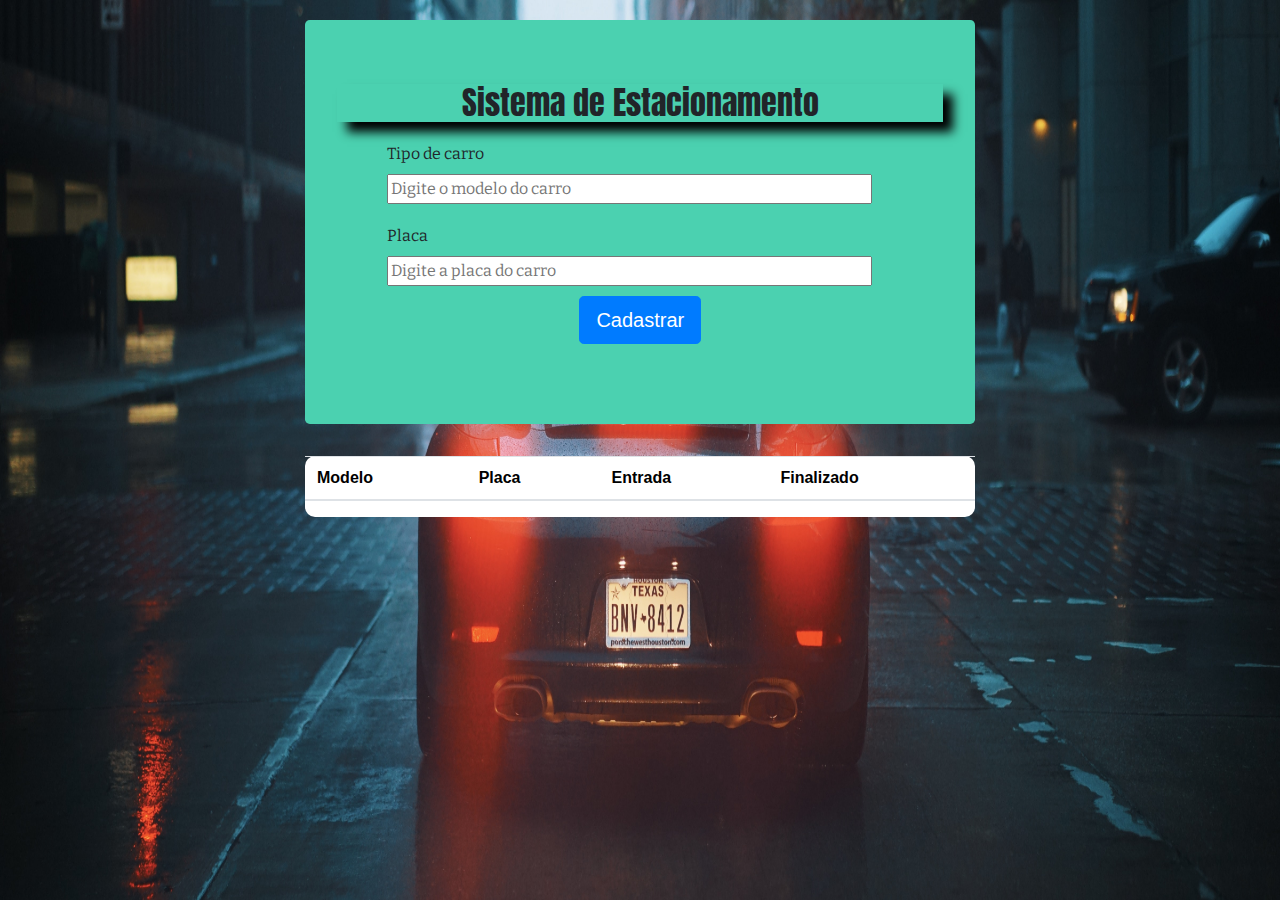
<file: index.html>
<html>
    <head>
        <meta charset="utf-8">
        <title> Sistema Estacionamento </title>

        <link rel="stylesheet" href="https://maxcdn.bootstrapcdn.com/bootstrap/4.0.0/css/bootstrap.min.css" 
        integrity="sha384-Gn5384xqQ1aoWXA+058RXPxPg6fy4IWvTNh0E263XmFcJlSAwiGgFAW/dAiS6JXm" crossorigin="anonymous">
        <link rel="stylesheet" type="text/css" href="css/style.css">

        <link href="https://fonts.googleapis.com/css?family=Anton|Bitter&display=swap" rel="stylesheet">

    </head>
    <body onload="mostraPatio()" style="background-color: rgb(21, 19, 29);">
        
        <div class="container">
            <div class="jumbotron">
                
                <h2> Sistema de Estacionamento </h2>

                <form action="#" id="formulario">
                    <label> Tipo de carro </label>
                    <input type="text" id="modeloCarro" name="" placeholder="Digite o modelo do carro">

                    <label> Placa </label>
                    <input type="text" id="placaCarro" name="" placeholder="Digite a placa do carro">
                    <div class="this">
                    <button class="btn btn-primary btn-lg" type="submit"> Cadastrar </button>
                    </div>
                </form>
            </div>
            <div class="patio">
                <div class="row">
                    <div class="col-lg-12">
                        <table class="table">
                            <thead>
                                <tr style="color:black">
                                    <th>Modelo</th>
                                    <th>Placa</th>
                                    <th>Entrada</th>
                                    <th>Finalizado</th>
                                </tr>
                            </thead>
                            <tbody id="resultados"></tbody>
                        </table>
                    </div>
                </div>
            </div>
        </div>

        <script src="js/app.js"></script>
        <script src="https://code.jquery.com/jquery-3.2.1.slim.min.js" integrity="sha384-KJ3o2DKtIkvYIK3UENzmM7KCkRr/rE9/Qpg6aAZGJwFDMVNA/GpGFF93hXpG5KkN" crossorigin="anonymous"></script>
        <script src="https://cdnjs.cloudflare.com/ajax/libs/popper.js/1.12.9/umd/popper.min.js" integrity="sha384-ApNbgh9B+Y1QKtv3Rn7W3mgPxhU9K/ScQsAP7hUibX39j7fakFPskvXusvfa0b4Q" crossorigin="anonymous"></script>
        <script src="https://maxcdn.bootstrapcdn.com/bootstrap/4.0.0/js/bootstrap.min.js" integrity="sha384-JZR6Spejh4U02d8jOt6vLEHfe/JQGiRRSQQxSfFWpi1MquVdAyjUar5+76PVCmYl" crossorigin="anonymous"></script>

        
    </body>
</html>
</file>
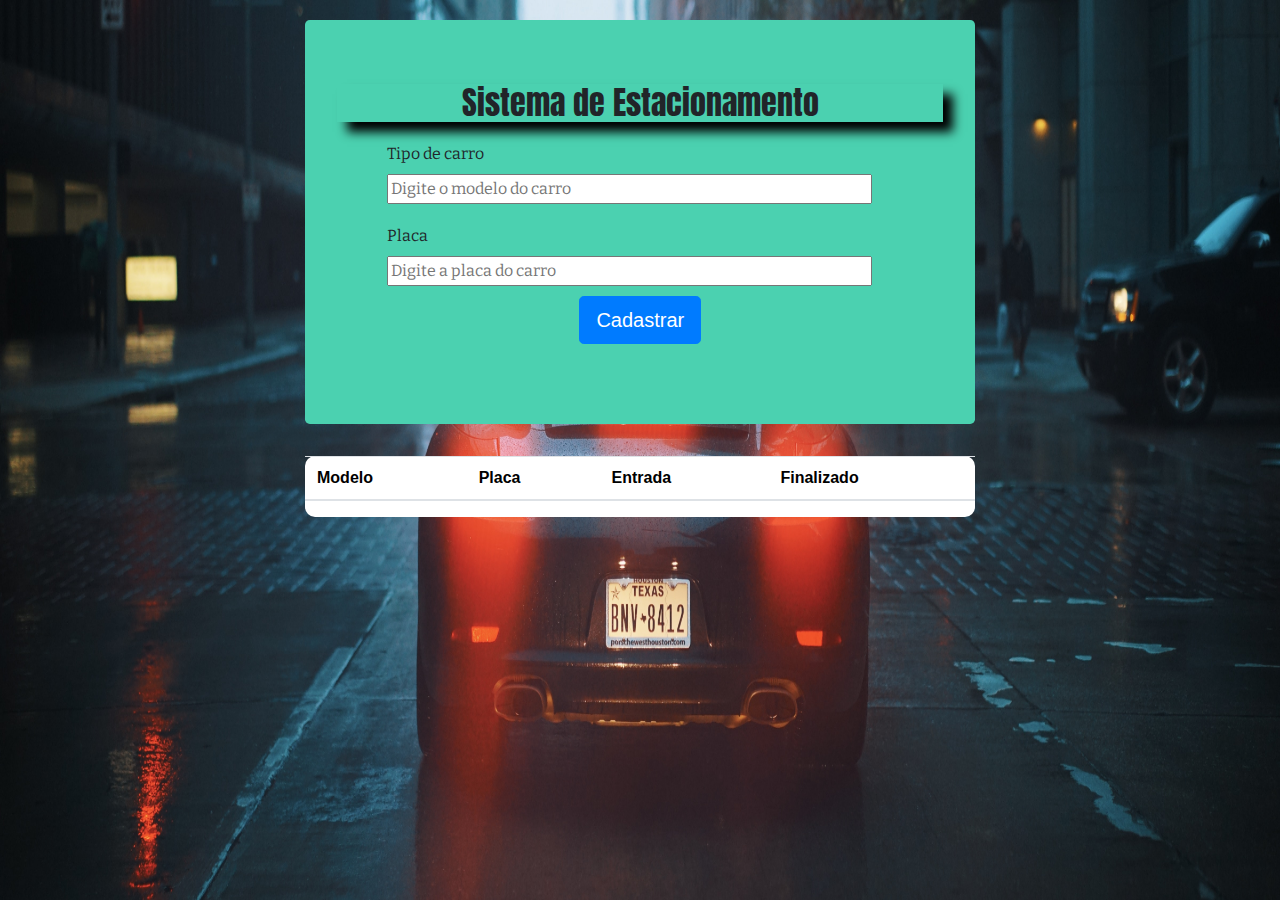
<file: carroSist.html>
<html>
    <head>
        <meta charset="utf-8">
        <title> Sistema Estacionamento </title>

        <link rel="stylesheet" href="https://maxcdn.bootstrapcdn.com/bootstrap/4.0.0/css/bootstrap.min.css" 
        integrity="sha384-Gn5384xqQ1aoWXA+058RXPxPg6fy4IWvTNh0E263XmFcJlSAwiGgFAW/dAiS6JXm" crossorigin="anonymous">
        <link rel="stylesheet" type="text/css" href="css/style.css">

        <link href="https://fonts.googleapis.com/css?family=Anton|Bitter&display=swap" rel="stylesheet">

    </head>
    <body onload="mostraPatio()" style="background-color: rgb(21, 19, 29);">
        
        <div class="container">
            <div class="jumbotron">
                
                <h2> Sistema de Estacionamento </h2>

                <form action="#" id="formulario">
                    <label> Tipo de carro </label>
                    <input type="text" id="modeloCarro" name="" placeholder="Digite o modelo do carro">

                    <label> Placa </label>
                    <input type="text" id="placaCarro" name="" placeholder="Digite a placa do carro">
                    <div class="this">
                    <button class="btn btn-primary btn-lg" type="submit"> Cadastrar </button>
                    </div>
                </form>
            </div>
            <div class="patio">
                <div class="row">
                    <div class="col-lg-12">
                        <table class="table">
                            <thead>
                                <tr style="color:black">
                                    <th>Modelo</th>
                                    <th>Placa</th>
                                    <th>Entrada</th>
                                    <th>Finalizado</th>
                                </tr>
                            </thead>
                            <tbody id="resultados"></tbody>
                        </table>
                    </div>
                </div>
            </div>
        </div>

        <script src="js/app.js"></script>
        <script src="https://code.jquery.com/jquery-3.2.1.slim.min.js" integrity="sha384-KJ3o2DKtIkvYIK3UENzmM7KCkRr/rE9/Qpg6aAZGJwFDMVNA/GpGFF93hXpG5KkN" crossorigin="anonymous"></script>
        <script src="https://cdnjs.cloudflare.com/ajax/libs/popper.js/1.12.9/umd/popper.min.js" integrity="sha384-ApNbgh9B+Y1QKtv3Rn7W3mgPxhU9K/ScQsAP7hUibX39j7fakFPskvXusvfa0b4Q" crossorigin="anonymous"></script>
        <script src="https://maxcdn.bootstrapcdn.com/bootstrap/4.0.0/js/bootstrap.min.js" integrity="sha384-JZR6Spejh4U02d8jOt6vLEHfe/JQGiRRSQQxSfFWpi1MquVdAyjUar5+76PVCmYl" crossorigin="anonymous"></script>

        
    </body>
</html>
</file>
<file: css/style.css>
.container{
    width: 700px;
    height: 500px;
    margin-top: 20px;
    border-radius: 10px;
}
body{
    background: url(../img/carro.jpg)no-repeat;
    -webkit-background-size:100% 100%;
    -moz-background-size: 100% 100%;
    -o-background-size: 100% 100%;
    background-size: 
}
h2{
    font-family: 'Anton', sans-serif;
    text-align: center;
    margin-bottom: 20px;
    box-shadow: 10px 10px 10px #000000;
}
label{
    display:block;
    font-family: 'Bitter', serif;
    margin-left: 50px;
    margin-top: 20px;
}
input{
    display:block;
    font-family: 'Bitter', serif;
    width: 80%;
    margin-left: 50px;
}
.this button{
    margin-left: 40%;
    margin-top: 10px;
}
.jumbotron{
    background-color: rgb(75, 209, 176);
    /*#9c9393*/
}
.patio{
    background-color: white;
    border-radius: 10px;
}
.rodape{
    background-color: rgb(0, 0, 0);
    margin-top: 55px;
}
.letra{
    color: white;
}
</file>
